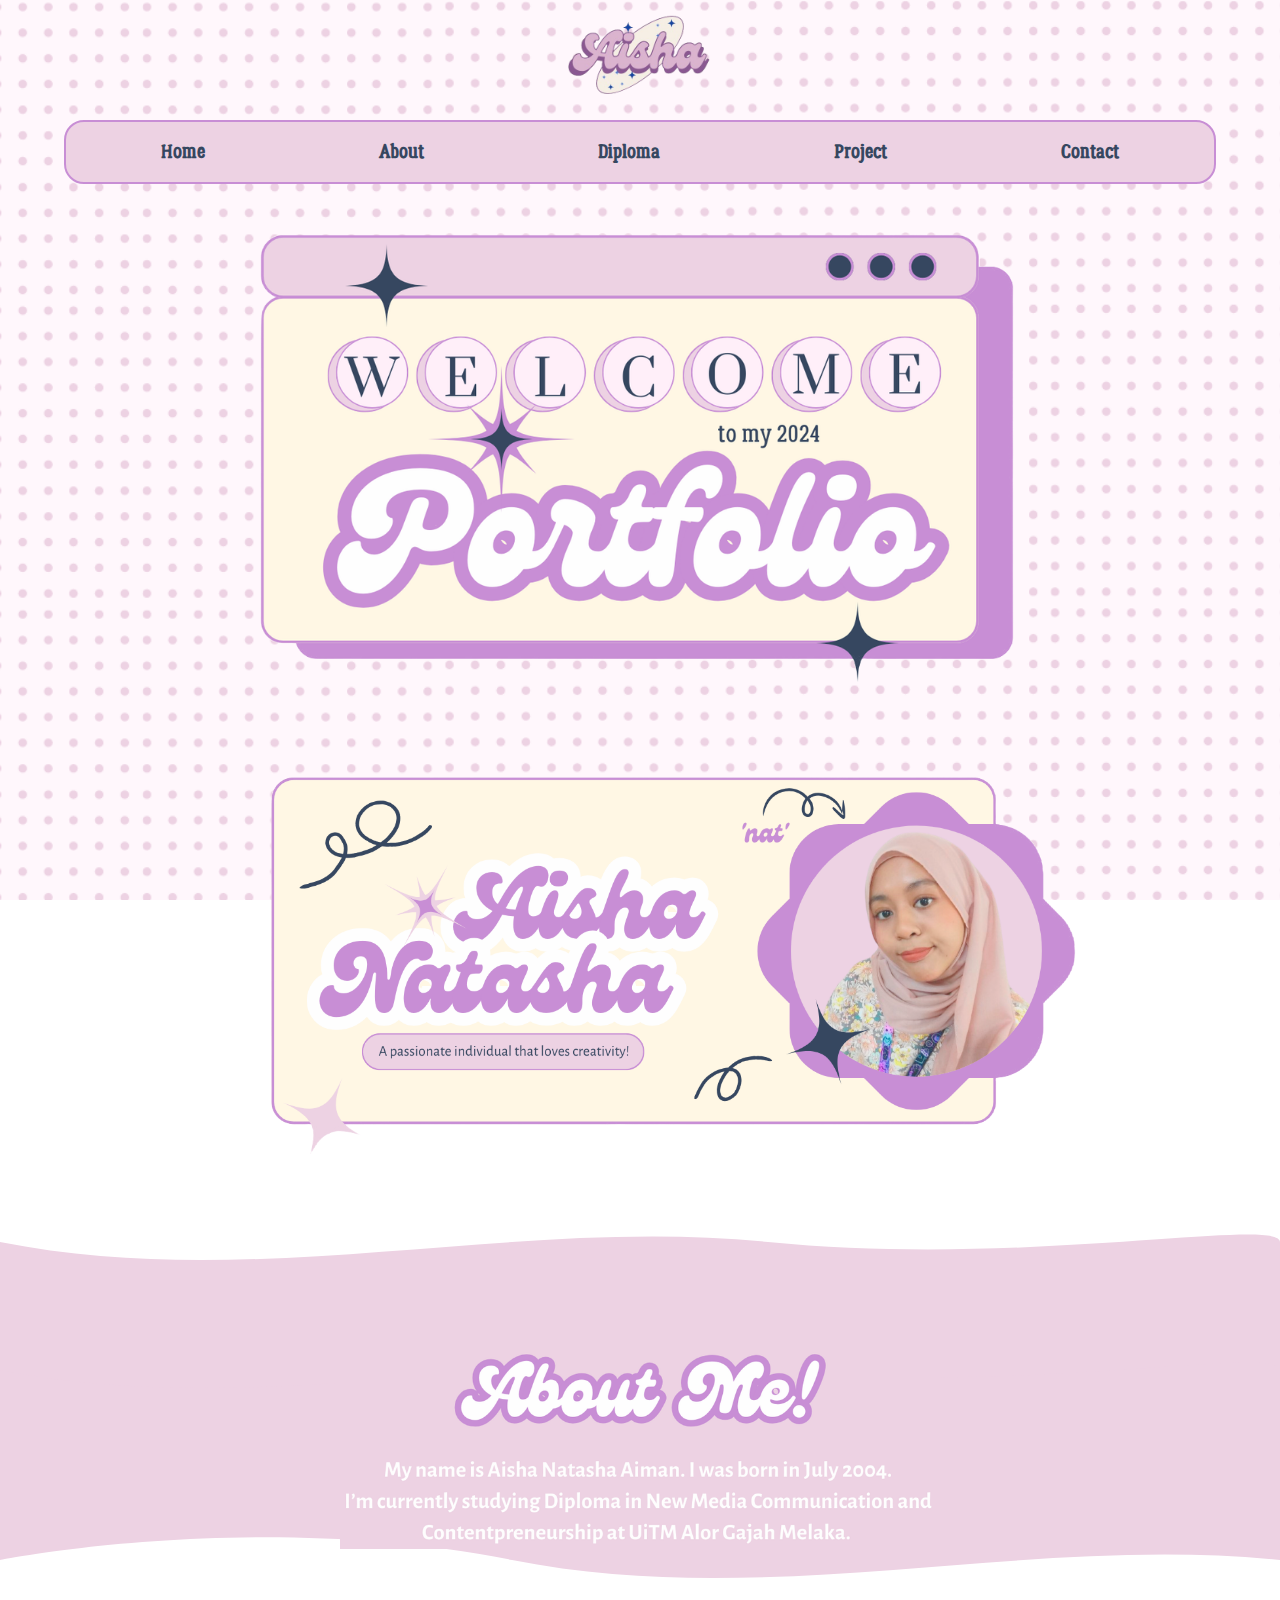
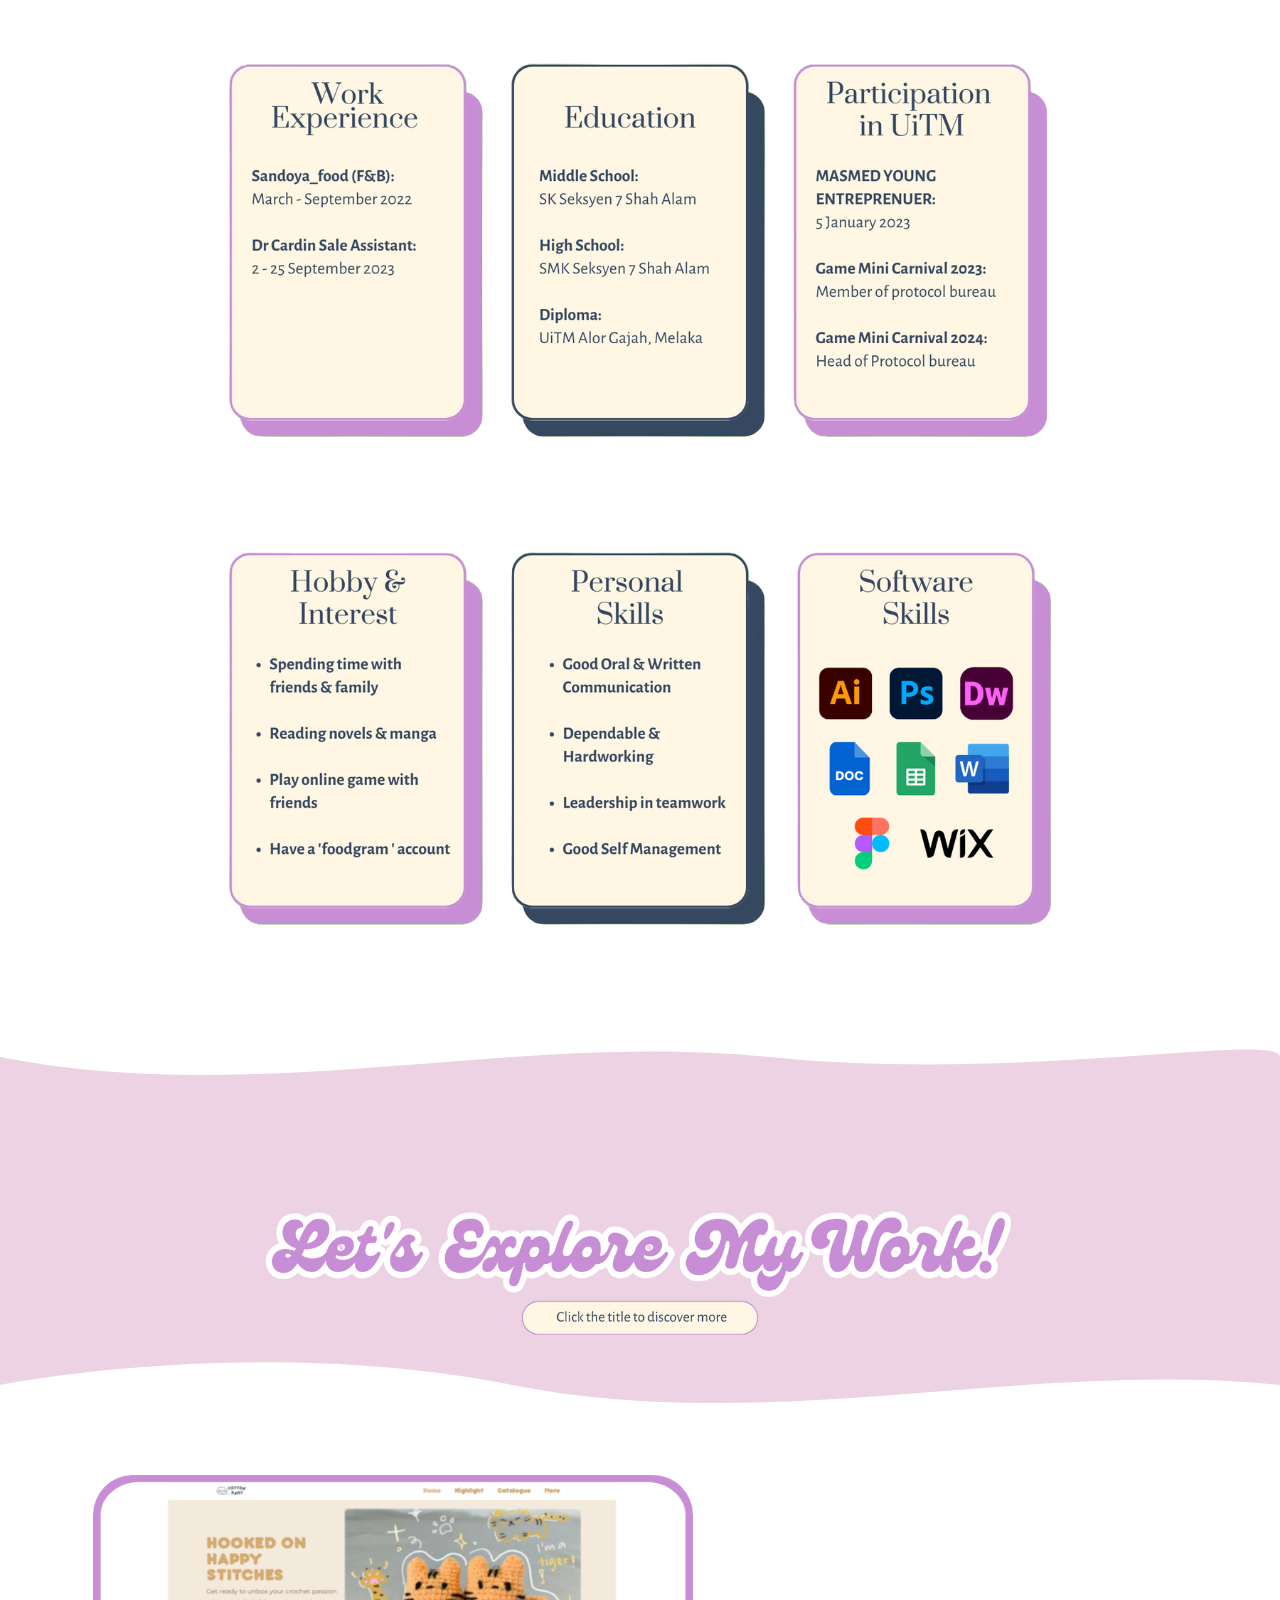
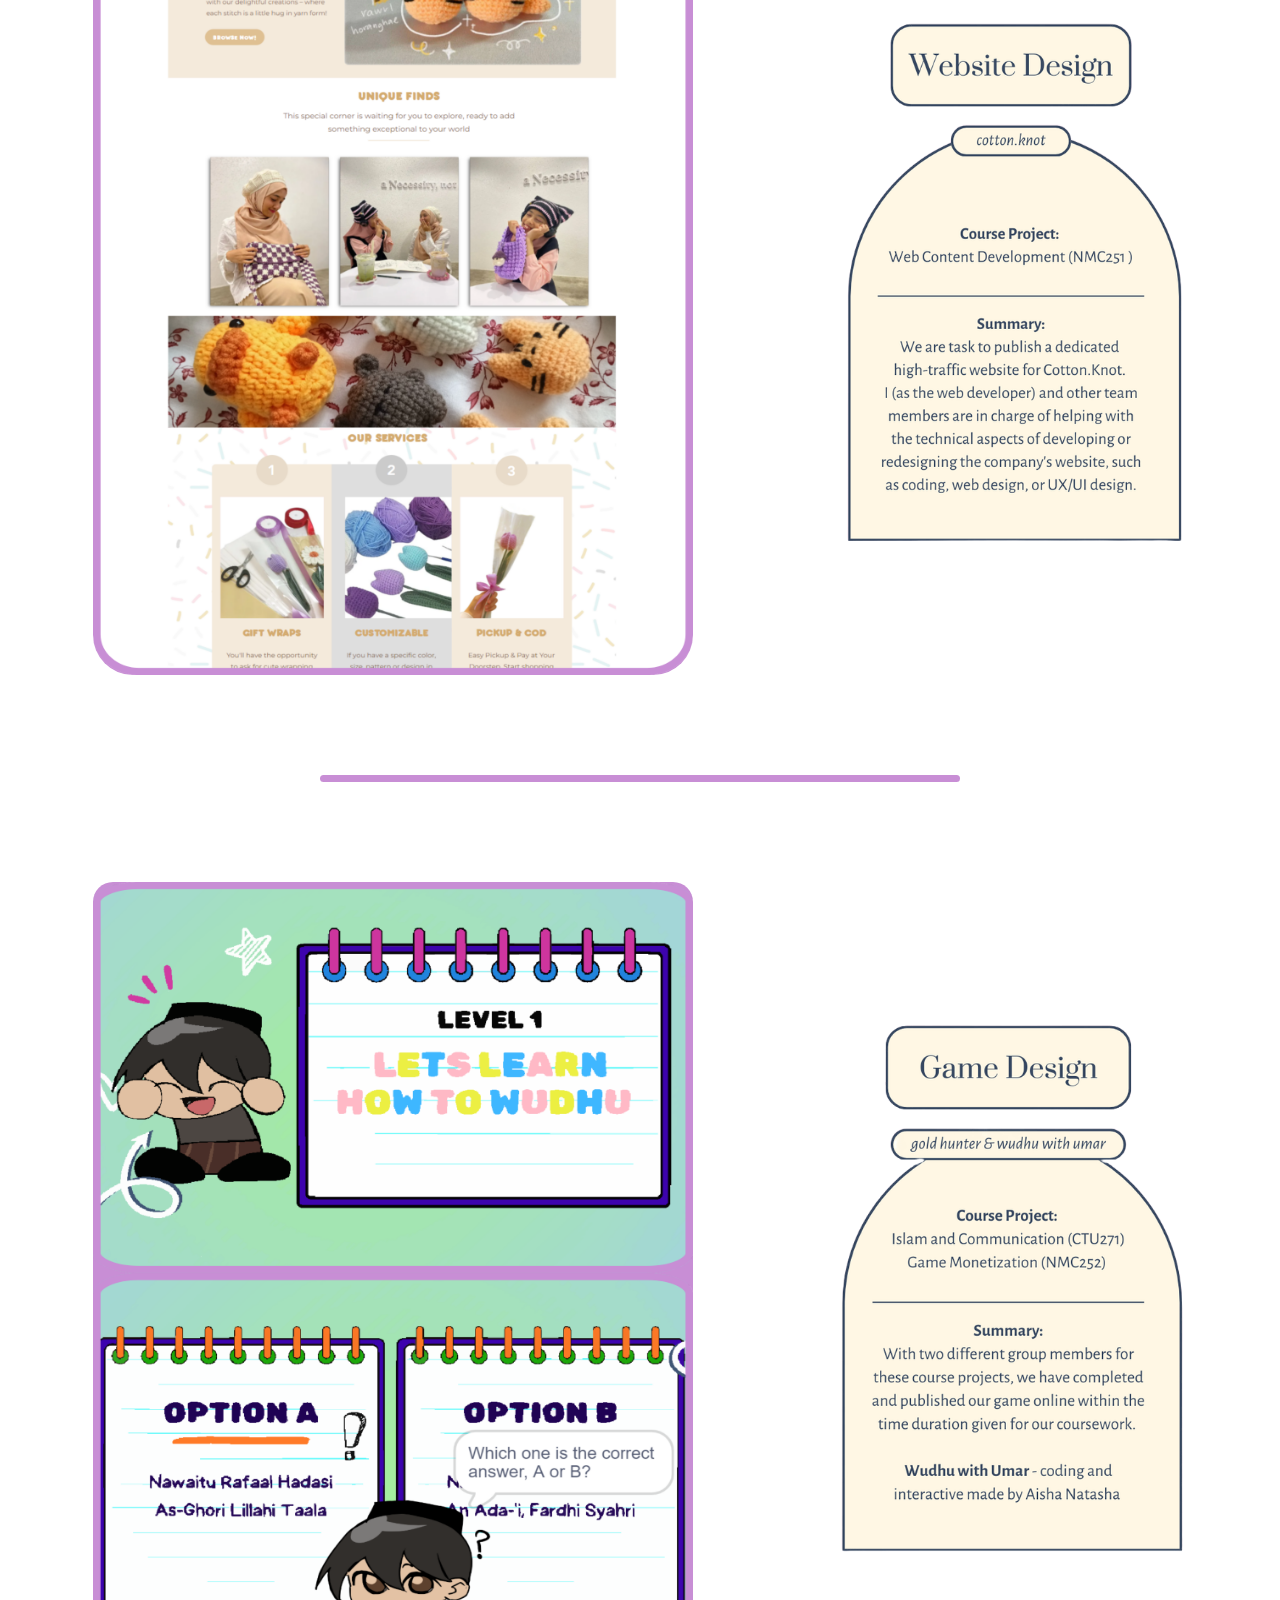
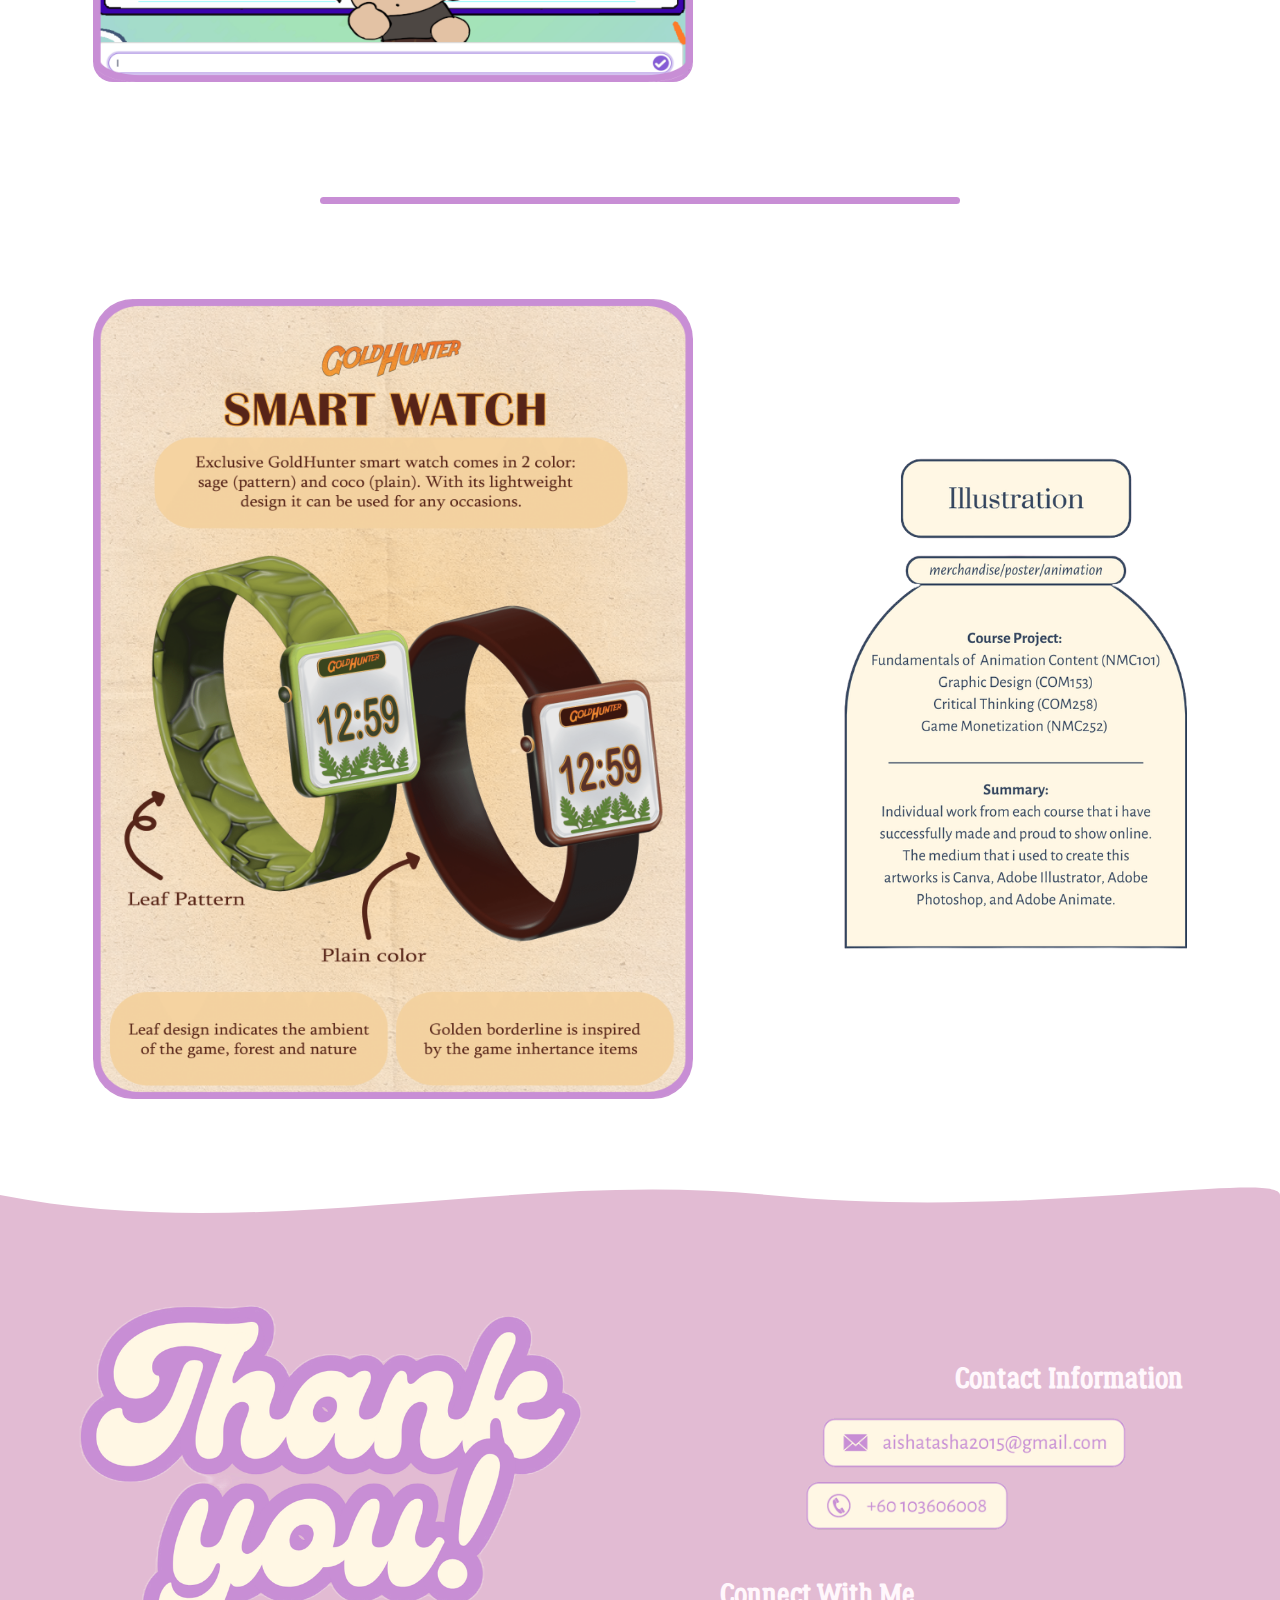
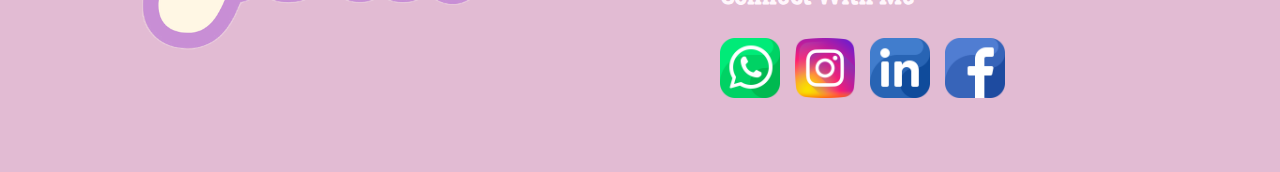
<file: index.html>
<!DOCTYPE html>
<html lang="en">
<head>
    <meta charset="UTF-8">
    <meta name="viewport" content="width=device-width, initial-scale=1.0">
    <title>Portfolio</title>
    <link rel="stylesheet" href="Style.css">
</head>
	
<body>
    <div class="logo">
        <img src="img/LogoUpdated.png" alt="Logo">
    </div>
    <nav id="navbar">
        <ul>
            <li><a href="index.html">Home</a></li>
            <li><a href="index.html#about">About</a></li>
            <li><a href="Diploma.html">Diploma</a></li> 
            <li><a href="index.html#project">Project</a></li>
            <li><a href="index.html#contact">Contact</a></li>
        </ul>
    </nav>
	
	<img src="img/updated homescreen.png" alt="Welcome_Page" class="centered-image">
	<!-- Add the second centered image below -->
    <img src="img/profilecutted.png" alt="Second_Image" class="centered-image below-centered-image">
	
	<div class="svg-container">
		<section id="about">
		<svg id="separator" viewBox="0 0 500 150" preserveAspectRatio="none">			<path d="M0,50 C100,70 200,40 300,50 C400,60 500,40 500,50 L500,150 L0,150 Z" fill="#EDD2E3" />
			<path d="M0,100 C100,120 200,90 300,100 C400,110 500,90 500,100 L500,150 L0,150 Z" fill="#EDD2E3" />
		</svg>
		
		<img src="img/About me.png" alt="Overlay_Image" class="overlay-image">
		</section>
	</div>
	
	<div class="svg-container">
		<svg id="separator-bottom" viewBox="0 0 500 150" preserveAspectRatio="none">
			<path d="M0,0 L500,0 L500,50 C400,40 300,70 200,50 C100,30 0,50 0,50 Z" fill="#EDD2E3" />
        </svg>
	</div>
	
	    <img src="img/file (6).png" alt="Below Separator Image" class="below-separator-image">
		<img src="img/skills.png" alt="Below Separator Image-2" class="below-separator-image-2">
	
	<div class="svg-container">
		<section id="project">
		<svg id="separator-2" viewBox="0 0 500 150" preserveAspectRatio="none">
			<path d="M0,50 C100,70 200,40 300,50 C400,60 500,40 500,50 L500,150 L0,150 Z" fill="#EDD2E3" />
        </svg>
		<a href="Project.html">
		<img src="img/projectupdated.png" alt="Overlay_Image-2" class="overlay-image-2">
		</a>
		</section>
	</div>
	
    <svg id="separator-bottom-2" viewBox="0 0 500 150" preserveAspectRatio="none">
        <path d="M0,0 L500,0 L500,50 C400,40 300,70 200,50 C100,30 0,50 0,50 Z" fill="#EDD2E3" />
    </svg>
	
	<div class="content">
	<div class="image-frame-container">
        <img src="img/homepage1.png" alt="Rounded Square Frame" class="image-frame">
        <img src="img/website.png" alt="Right Side Image" class="right-side-image">
    </div>
		
	<!-- Line separator below the images -->
	<div class="line-separator"></div>
		<!-- Your content goes here -->
	<div class="image-frame-container-2">
	    <img src="img/ctu.png" alt="Rounded Square Frame-2" class="image-frame-2">
        <img src="img/game design cutted.png" alt="Right Side Image-2" class="right-side-image-2">
	</div>
	<!-- Line separator below the images -->
	<div class="line-separator-2"></div>
		<!-- Your content goes here -->
	<div class="image-frame-container-3">
	    <img src="img/merchandise.png" alt="Rounded Square Frame-3" class="image-frame-3">
        <img src="img/illustration cutted.png" alt="Right Side Image-3" class="right-side-image-3">
	</div>
	
	<!-- Wave Separator -->
    <div class="svg-container">
    <div class="footer-separator">
		<svg id="footer-separator" viewBox="0 0 500 150" preserveAspectRatio="none">
			<path d="M0,100 C100,120 200,90 300,100 C400,110 500,90 500,100 L500,150 L0,150 Z" fill="#E2BBD3" />
		</svg>
	</div>
	</div>
		
	<div class="footer">
    <div class="footer-content">
		<img src="img/thankyou.png" alt="Thank You" class="footer-image thankyou-image">
		
        <div class="contact-section">
                    <h2 class="contact-title">Contact Information</h2>
			
			        <a href="mailto:aishatasha2015@gmail.com">
                    <img src="img/email.png" alt="Contact Information" class="contact-image">
			        </a>
        </div>
		<section id="contact">
        <div class="contact-section">
					<a href="tel:+60103606008">
                    <img src="img/no tel.png" alt="Contact Information 2" class="contact-image-2">
					</a>
					
                    <h2 class="connect-title">Connect With Me</h2>
			
                    <div class="social-icons">
						<a href="https://www.wasap.my/60103606008/Hello" target="_blank">
						<img src="img/whatsapp.png" alt="WhatsApp Icon" class="social-icon">
						</a>
						
						<a href="https://www.instagram.com/j3ont4ashaa?igsh=MTJ4cjBpdTZqbDRoMA==" target="_blank">
                        <img src="img/instagram (1).png" alt="Instagram Icon" class="social-icon">
						</a>
						
						<a href="https://www.linkedin.com/in/aisha-faradi-4a675a284?utm_source=share&utm_campaign=share_via&utm_content=profile&utm_medium=android_app" target="_blank">
                        <img src="img/linkedin.png" alt="LinkedIn Icon" class="social-icon">
						</a>
						
						<a href="https://www.facebook.com/profile.php?id=100012887503795&mibextid=ZbWKwL" target="_blank">
                        <img src="img/facebook.png" alt="Facebook Icon" class="social-icon">
						</a>
						
                    </div>
        </div>
		</section>
	</div>
	</div>
	</div>
	
    <script src="Script.js"></script>
</body>
</html>
</file>
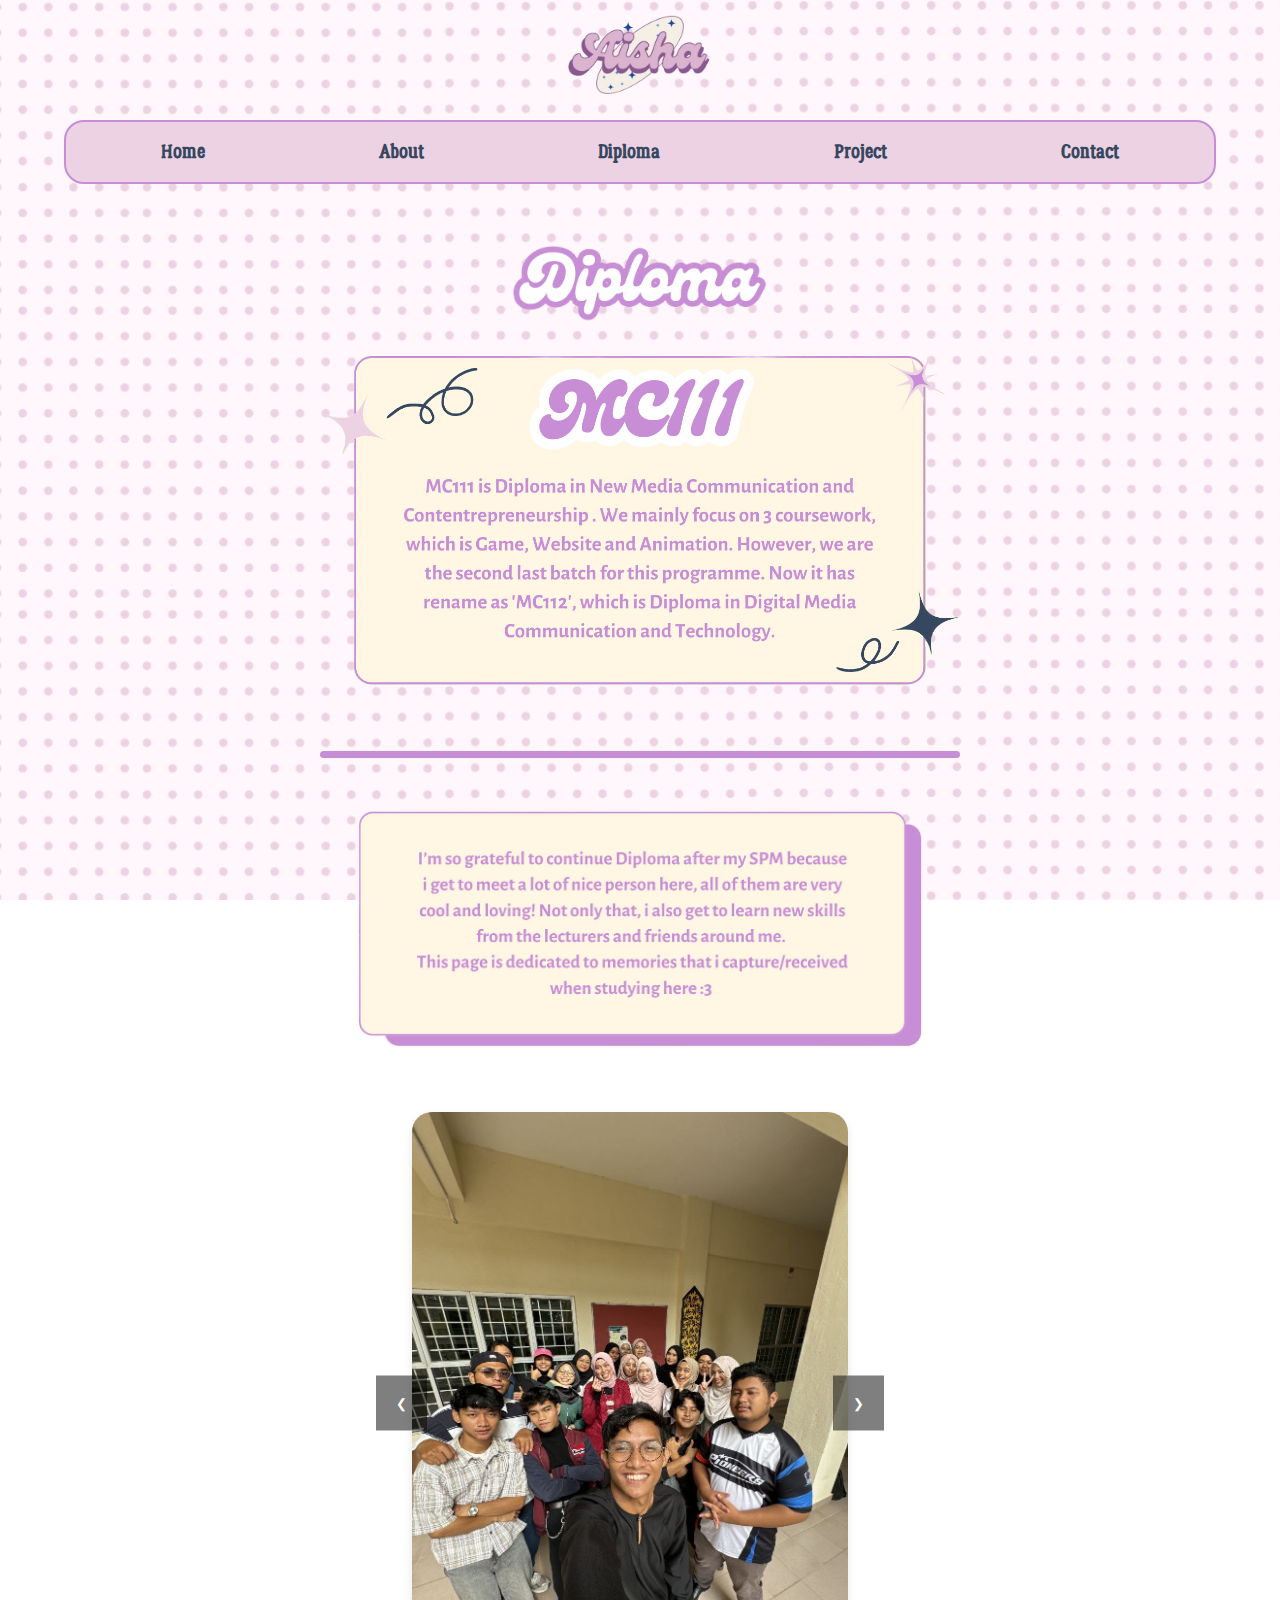
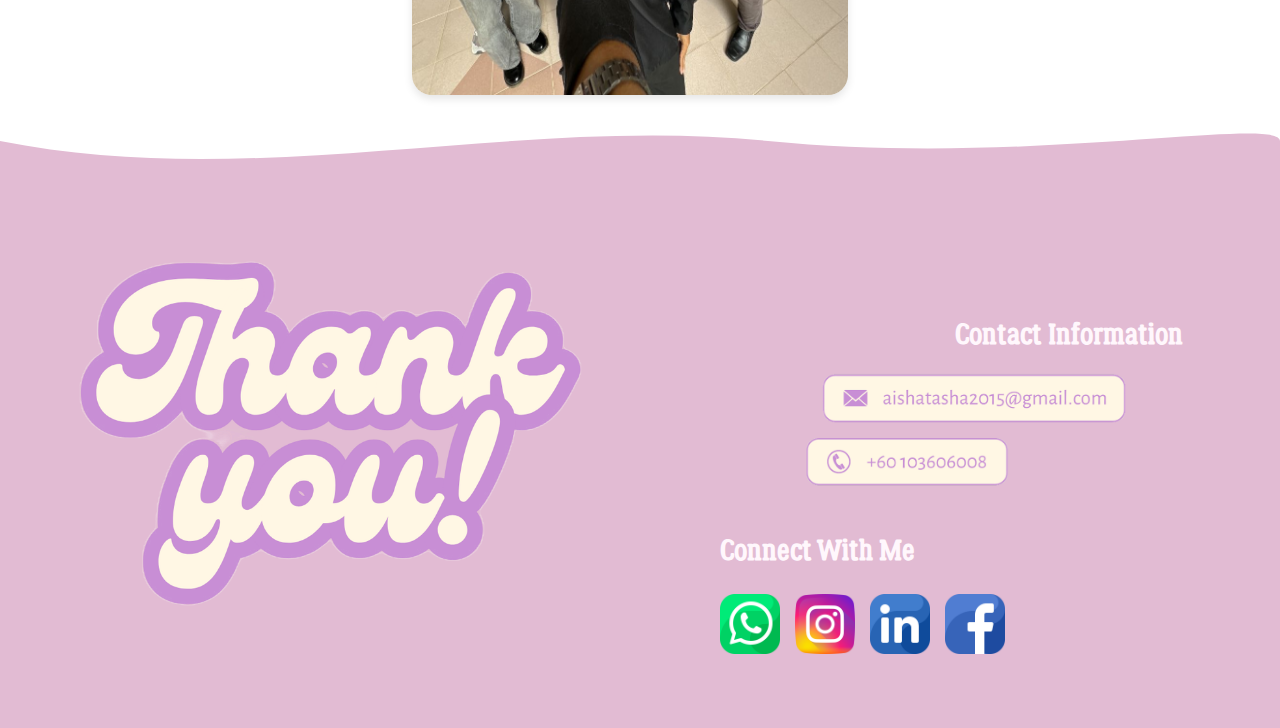
<file: Diploma.html>
<!DOCTYPE html>
<html lang="en">
<head>
    <meta charset="UTF-8">
    <meta name="viewport" content="width=device-width, initial-scale=1.0">
    <title>Portfolio</title>
    <link rel="stylesheet" href="diploma.style.css">
</head>
	
<body>
    <div class="logo">
        <img src="img/LogoUpdated.png" alt="Logo">
    </div>
    <nav id="navbar">
        <ul>
            <li><a href="index.html">Home</a></li>
            <li><a href="index.html#about">About</a></li>
            <li><a href="Diploma.html">Diploma</a></li> 
            <li><a href="index.html#project">Project</a></li>
            <li><a href="index.html#contact">Contact</a></li>
        </ul>
    </nav>
	
	
	<div class="content">
	<div class="diploma-title">
        <img src="img/DiplomaTitle.png" alt="Diploma Title">
    </div>
		
	<!-- Additional image under the diploma title -->
		
	<div class="additional-image-2">
      <img src="img/mc111updated.png" alt="Additional Image-2">
    </div>
		
	<div class="line-separator"></div>

    <div class="additional-image">
      <img src="img/desc.png" alt="Additional Image">
    </div>
		
	<div class="carousel-container">
    <div class="carousel">
        <div class="carousel-item"><img src="img/photo1.jpg" alt="Image 1"></div>
        <div class="carousel-item"><img src="img/photo2.jpg" alt="Image 2"></div>
        <div class="carousel-item"><img src="img/photo3.jpg" alt="Image 3"></div>
        <div class="carousel-item"><img src="img/photo4.jpg" alt="Image 4"></div>
        <div class="carousel-item"><img src="img/photo5.jpg" alt="Image 5"></div>
        <div class="carousel-item"><img src="img/photo6.jpg" alt="Image 6"></div>
        <div class="carousel-item"><img src="img/photo7.jpg" alt="Image 7"></div>
        <div class="carousel-item"><img src="img/photo8.jpg" alt="Image 8"></div>
        <div class="carousel-item"><img src="img/photo9.jpg" alt="Image 9"></div>
        <div class="carousel-item"><img src="img/photo10.jpg" alt="Image 10"></div>
        <div class="carousel-item"><img src="img/photo11.jpg" alt="Image 11"></div>
		<div class="carousel-item"><img src="img/photo12.jpg" alt="Image 12"></div>
</div>
    <button class="carousel-button prev">❮</button>
    <button class="carousel-button next">❯</button>
	</div>
	
		<!-- Example section with ID for About -->
		<section id="about">
			<!-- Content of the About section -->
		</section>
		
		<!-- Example section with ID for About -->
		<section id="project">
			<!-- Content of the About section -->
		</section>
		
		<!-- Wave Separator -->
    <div class="svg-container">
    <div class="footer-separator">
		<svg id="footer-separator" viewBox="0 0 500 150" preserveAspectRatio="none">
			<path d="M0,100 C100,120 200,90 300,100 C400,110 500,90 500,100 L500,150 L0,150 Z" fill="#E2BBD3" />
		</svg>
	</div>
	</div>
		
	<div class="footer">
    <div class="footer-content">
		<img src="img/thankyou.png" alt="Thank You" class="footer-image thankyou-image">
		
        <div class="contact-section">
                    <h2 class="contact-title">Contact Information</h2>
			
			        <a href="mailto:aishatasha2015@gmail.com">
                    <img src="img/email.png" alt="Contact Information" class="contact-image">
			        </a>
        </div>
		<section id="contact">
		<div class="contact-section">
					<a href="tel:+60103606008">
                    <img src="img/no tel.png" alt="Contact Information 2" class="contact-image-2">
					</a>
					
                    <h2 class="connect-title">Connect With Me</h2>
			
                    <div class="social-icons">
						<a href="https://www.wasap.my/60103606008/Hello" target="_blank">
						<img src="img/whatsapp.png" alt="WhatsApp Icon" class="social-icon">
						</a>
						
						<a href="https://www.instagram.com/j3ont4ashaa?igsh=MTJ4cjBpdTZqbDRoMA==" target="_blank">
                        <img src="img/instagram (1).png" alt="Instagram Icon" class="social-icon">
						</a>
						
						<a href="https://www.linkedin.com/in/aisha-faradi-4a675a284?utm_source=share&utm_campaign=share_via&utm_content=profile&utm_medium=android_app" target="_blank">
                        <img src="img/linkedin.png" alt="LinkedIn Icon" class="social-icon">
						</a>
						
						<a href="https://www.facebook.com/profile.php?id=100012887503795&mibextid=ZbWKwL" target="_blank">
                        <img src="img/facebook.png" alt="Facebook Icon" class="social-icon">
						</a>
						
                    </div>
        </div>
		</section>
		</div>
		</div>

	</div>
	
    <script src="Script.js"></script>
</body>
</html>
</file>
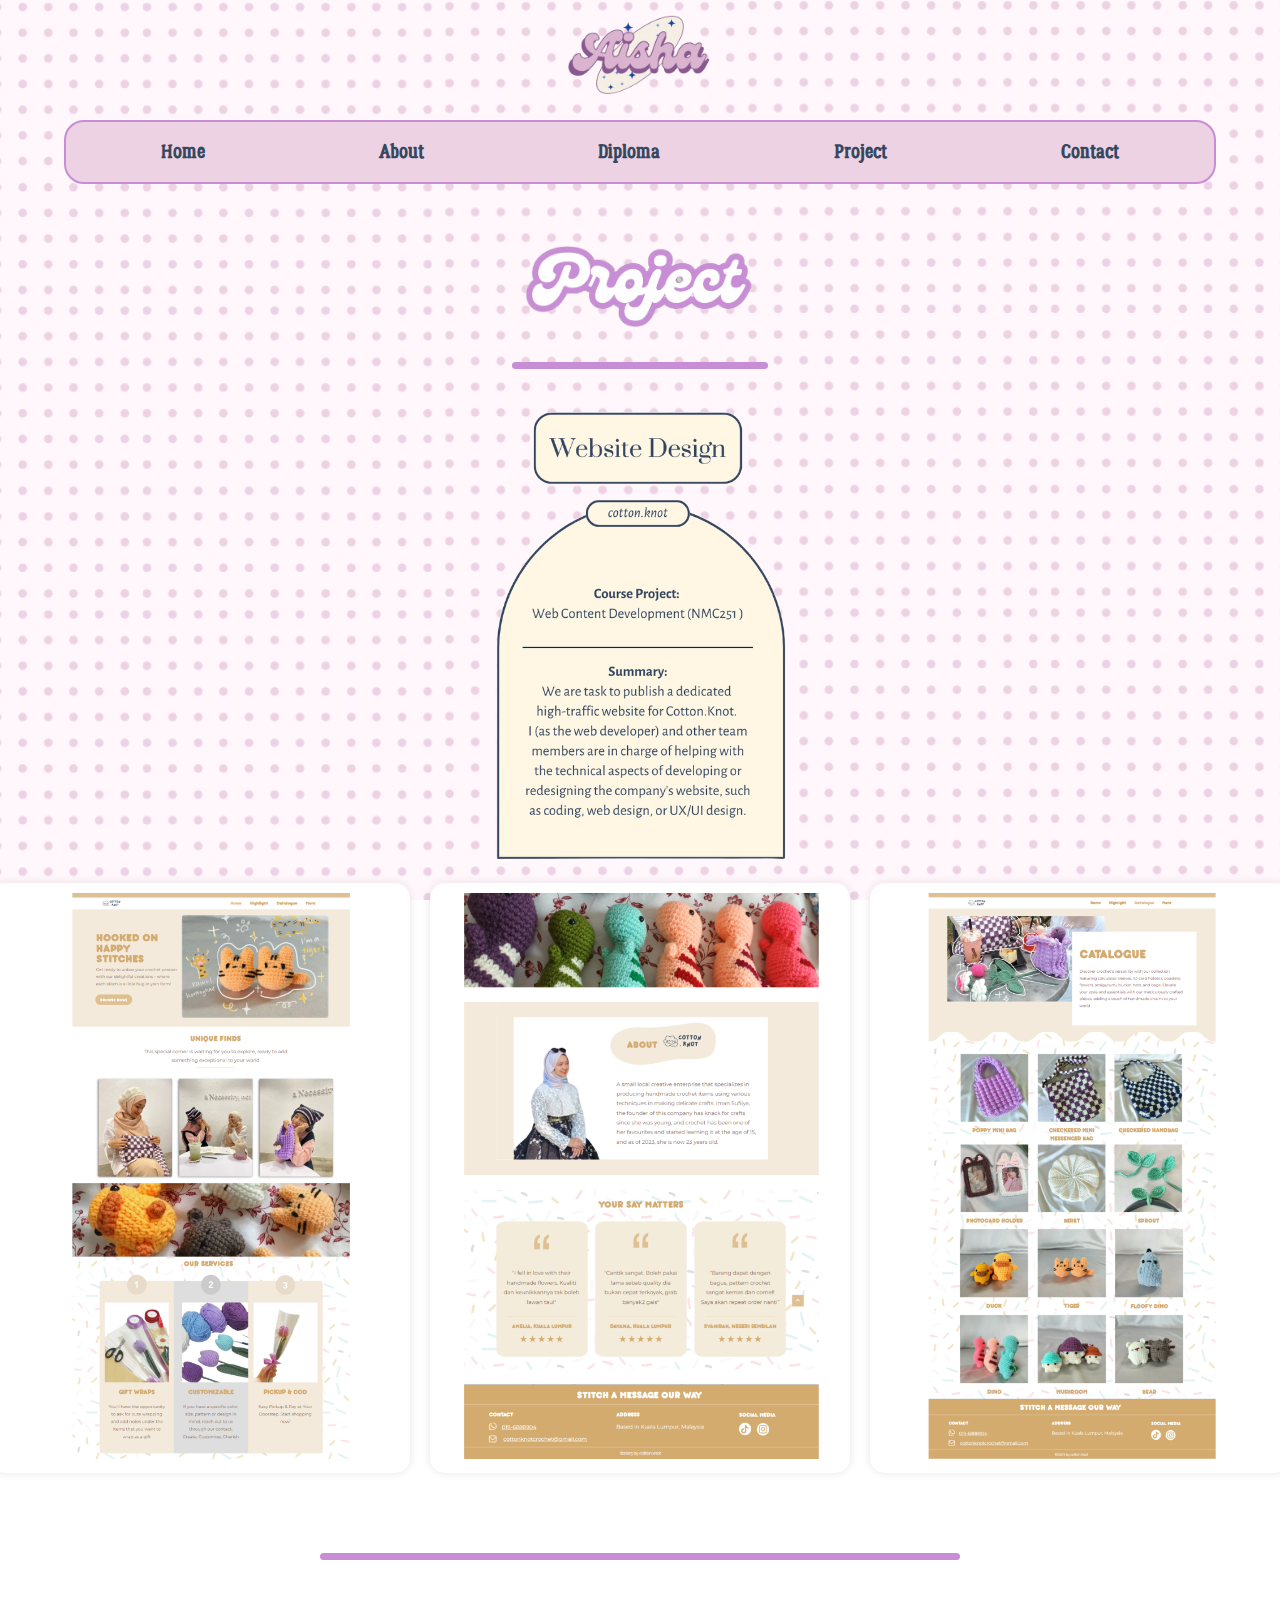
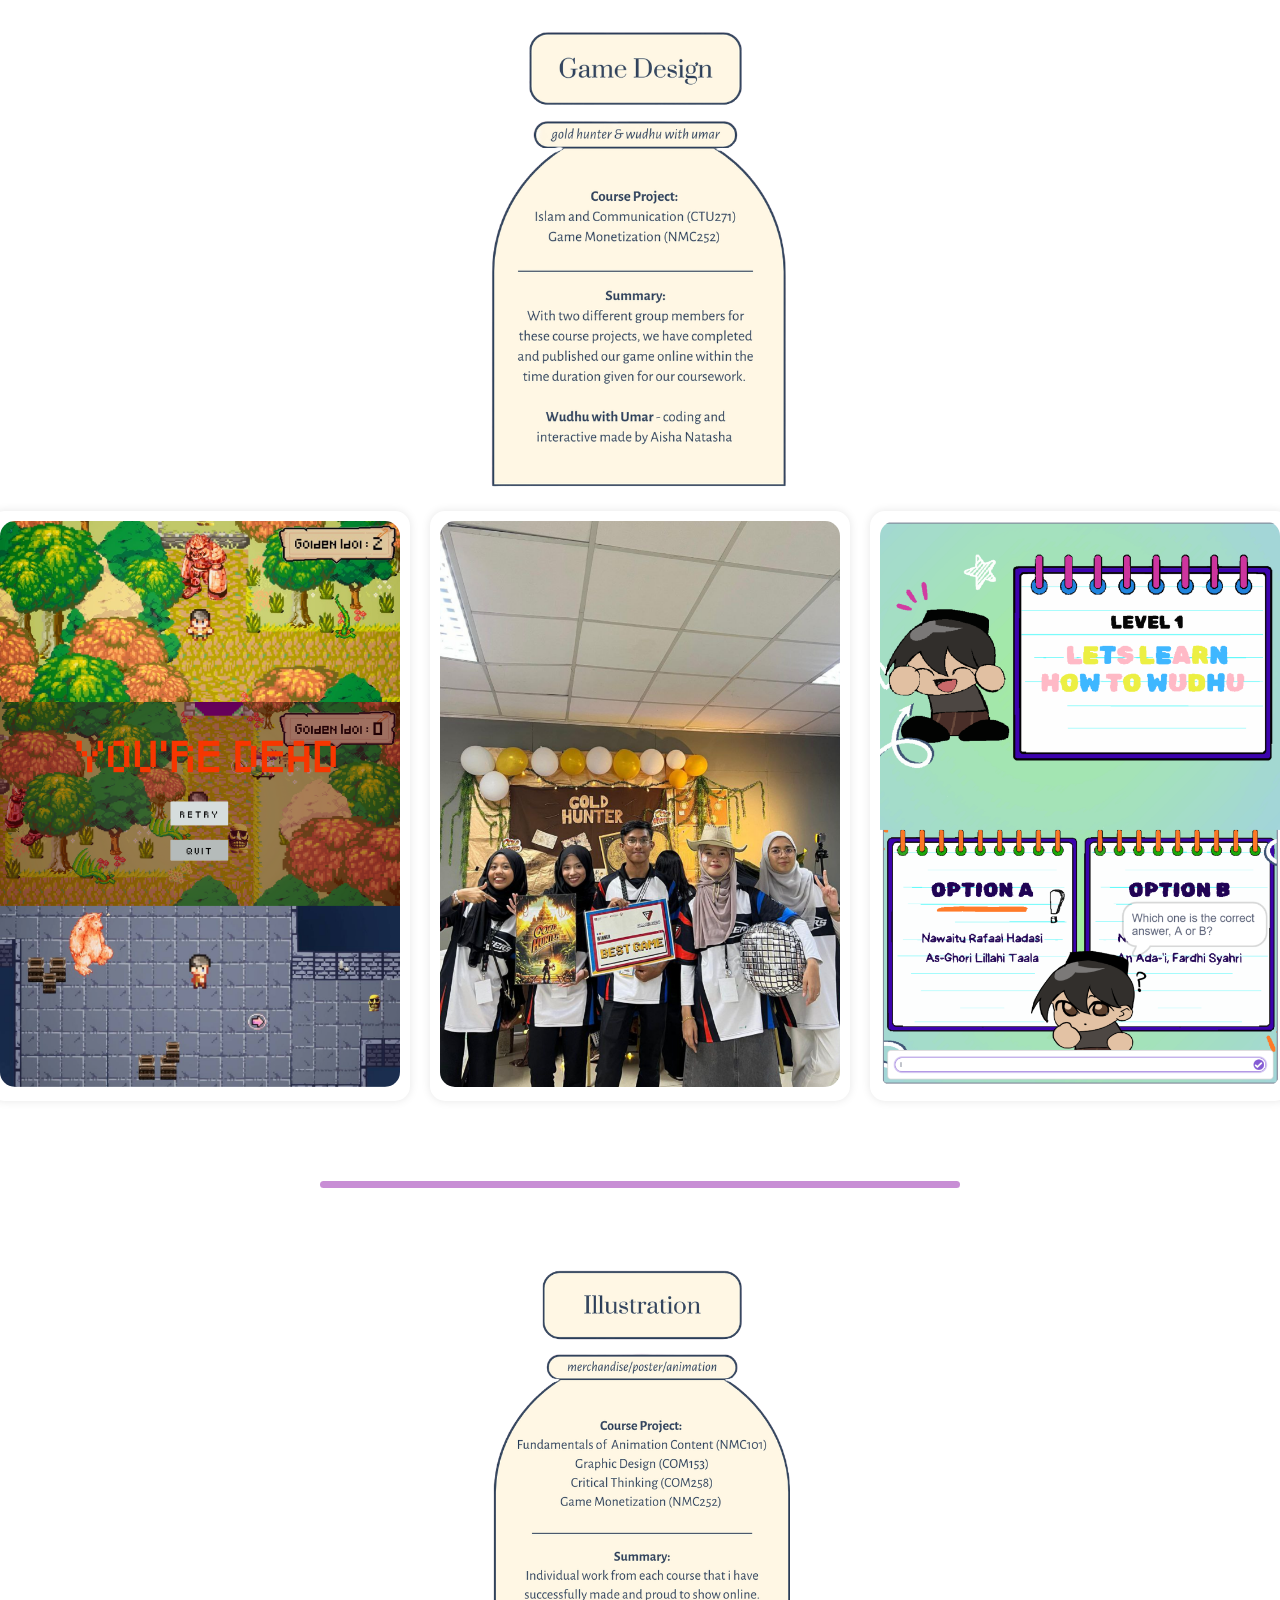
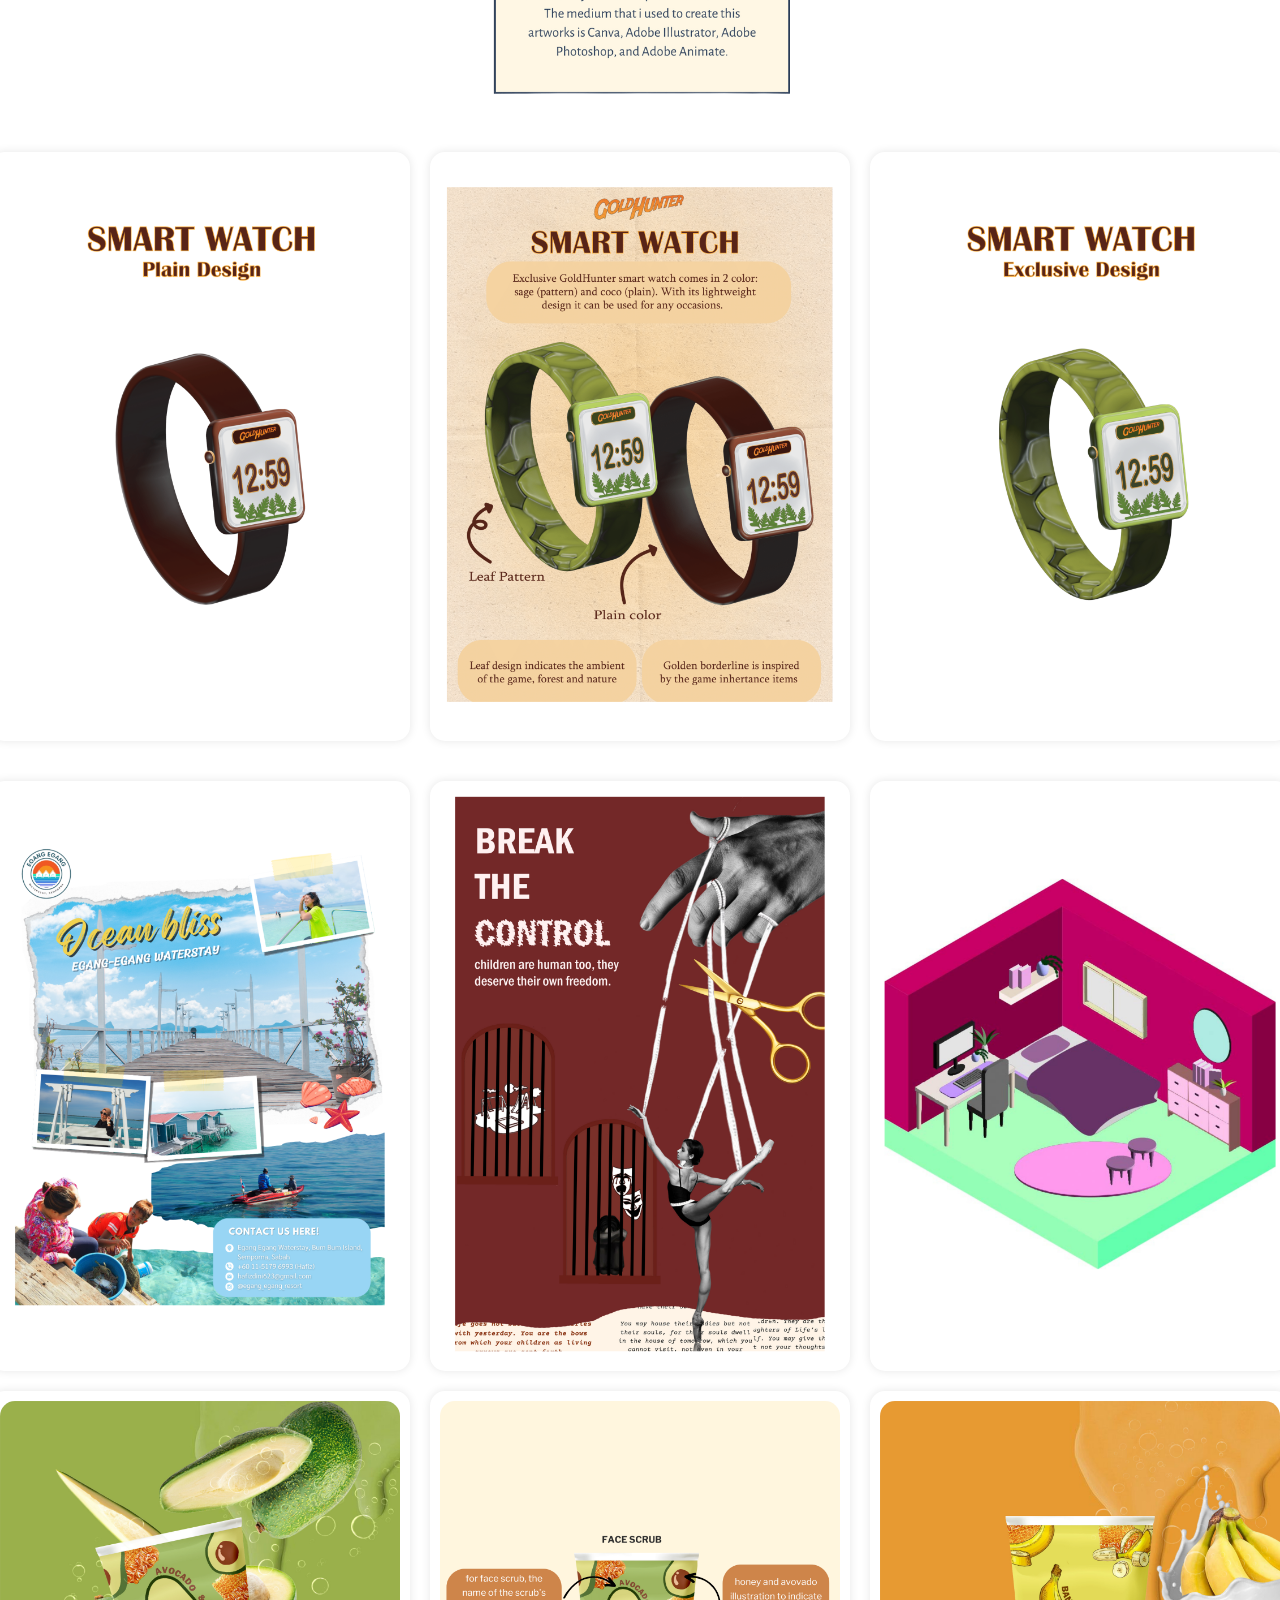
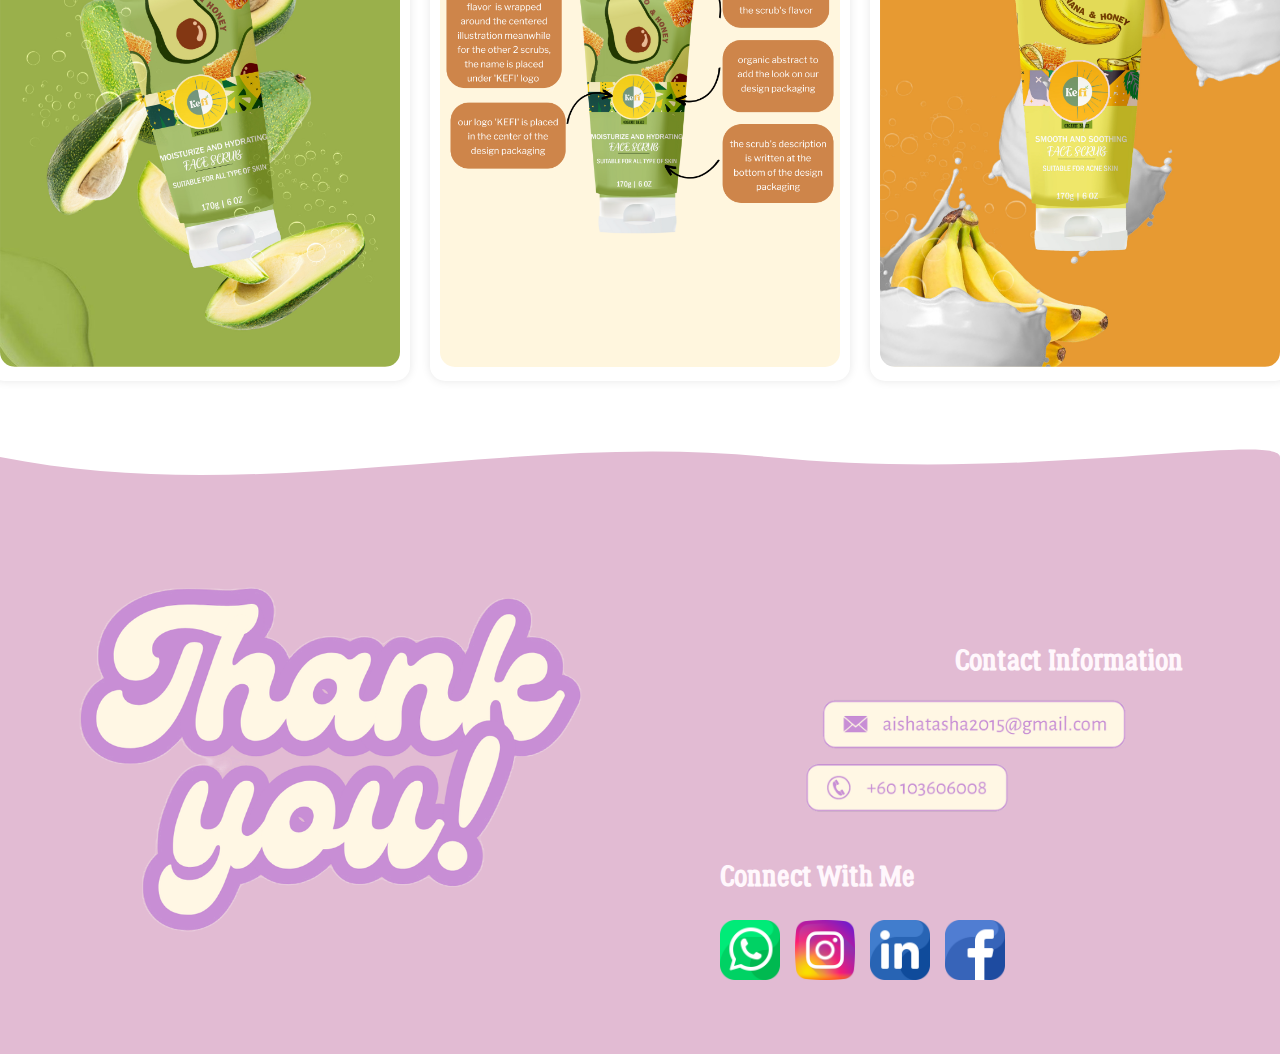
<file: Project.html>
<!DOCTYPE html>
<html lang="en">
<head>
    <meta charset="UTF-8">
    <meta name="viewport" content="width=device-width, initial-scale=1.0">
    <title>Portfolio</title>
    <link rel="stylesheet" href="project.style.css">
</head>
	
<body>
    <div class="logo">
        <img src="img/LogoUpdated.png" alt="Logo">
    </div>
    <nav id="navbar">
        <ul>
            <li><a href="index.html">Home</a></li>
            <li><a href="index.html#about">About</a></li>
            <li><a href="Diploma.html">Diploma</a></li> 
            <li><a href="index.html#project">Project</a></li>
            <li><a href="index.html#contact">Contact</a></li>
        </ul>
    </nav>
	
	
	<div class="content">
	<div class="project-title">
        <img src="img/ProjectTitle.png" alt="Project Title">
    </div>
	
	<div class="line-separator"></div>
		
	<!-- New Section with Picture Frames -->
        <div class="picture-frame-container">
            <div class="left-pictures">
                <div class="picture-frame-web">
					<a href="https://crochetcottonknot.com/" target="_blank">
                    <img src="img/web1.png" alt="Image 1">
					</a>
                </div>
                <div class="picture-frame-web">
					<a href="https://crochetcottonknot.com/" target="_blank">
                    <img src="img/web 2.png" alt="Image 2">
					</a>
                </div>
                <div class="picture-frame-web">
					<a href="https://crochetcottonknot.com/" target="_blank">
                    <img src="img/web3.png" alt="Image 3">
					</a>
                </div>
            </div>
            <div class="right-picture">
                    <img src="img/website.png" alt="Image 4">
            </div>
		</div>
		
		<div class="line-separator-2"></div>
		
	<!-- New Section with Picture Frames -->
        <div class="picture-frame-container-2">
            <div class="left-pictures-2">
                <div class="picture-frame-game">
					<a href="https://gameinc24.itch.io/gold-hunter" target="_blank">
                    <img src="img/game6.png" alt="Image 1">
					</a>
                </div>
                <div class="picture-frame-game">
                    <img src="img/resize.png" alt="Image 2">
                </div>
                <div class="picture-frame-game">
					<a href="https://scratch.mit.edu/projects/953160626/" target="_blank">
                    <img src="img/game7.png" alt="Image 3">
					</a>
                </div>
            </div>
            <div class="right-picture-2">
                    <img src="img/game design cutted.png" alt="Image 4">
            </div>
		</div>
		
		<div class="line-separator-3"></div>
		
	<!-- New Section with Picture Frames -->
        <div class="picture-frame-container-3">
            <div class="left-pictures-3">
                <div class="picture-frame-design">
                    <img src="img/Kefi.png" alt="Image 1">
                </div>
                <div class="picture-frame-design">
                    <img src="img/KefiDesc.png" alt="Image 2">
                </div>
                <div class="picture-frame-design">
                    <img src="img/Kefi2.png" alt="Image 3">
                </div>
            </div>
			
			<div class="picture-frame-container-4">
            <div class="left-pictures-4">
                <div class="picture-frame-design">
                    <img src="img/poster1.png" alt="Image 1">
                </div>
                <div class="picture-frame-design">
                    <img src="img/poster2.png" alt="Image 2">
                </div>
                <div class="picture-frame-design">
                    <img src="img/isometric.png" alt="Image 3">
                </div>
            </div>
			</div>
			
			<div class="picture-frame-container-5">
            <div class="left-pictures-5">
                <div class="picture-frame-design">
                    <img src="img/poster3.1.png" alt="Image 1">
                </div>
                <div class="picture-frame-design">
                    <img src="img/poster3.png" alt="Image 2">
                </div>
                <div class="picture-frame-design">
                    <img src="img/poster3.2.png" alt="Image 3">
                </div>
            </div>
			</div>
			
            <div class="right-picture-3">
                    <img src="img/illustration cutted.png" alt="Image 4">
            </div>
		</div>
	<!-- Additional image under the diploma title -->
	
		<!-- Example section with ID for About -->
		<section id="about">
			<!-- Content of the About section -->
		</section>
		
		<!-- Example section with ID for About -->
		<section id="project">
			<!-- Content of the About section -->
		</section>
		
		<!-- Wave Separator -->
    <div class="svg-container">
    <div class="footer-separator">
		<svg id="footer-separator" viewBox="0 0 500 150" preserveAspectRatio="none">
			<path d="M0,100 C100,120 200,90 300,100 C400,110 500,90 500,100 L500,150 L0,150 Z" fill="#E2BBD3" />
		</svg>
	</div>
	</div>
		
	<div class="footer">
    <div class="footer-content">
		<img src="img/thankyou.png" alt="Thank You" class="footer-image thankyou-image">
		
        <div class="contact-section">
                    <h2 class="contact-title">Contact Information</h2>
			
			        <a href="mailto:aishatasha2015@gmail.com">
                    <img src="img/email.png" alt="Contact Information" class="contact-image">
			        </a>
        </div>
		<section id="contact">
		<div class="contact-section">
					<a href="tel:+60103606008">
                    <img src="img/no tel.png" alt="Contact Information 2" class="contact-image-2">
					</a>
					
                    <h2 class="connect-title">Connect With Me</h2>
			
                    <div class="social-icons">
						<a href="https://www.wasap.my/60103606008/Hello" target="_blank">
						<img src="img/whatsapp.png" alt="WhatsApp Icon" class="social-icon">
						</a>
						
						<a href="https://www.instagram.com/j3ont4ashaa?igsh=MTJ4cjBpdTZqbDRoMA==" target="_blank">
                        <img src="img/instagram (1).png" alt="Instagram Icon" class="social-icon">
						</a>
						
						<a href="https://www.linkedin.com/in/aisha-faradi-4a675a284?utm_source=share&utm_campaign=share_via&utm_content=profile&utm_medium=android_app" target="_blank">
                        <img src="img/linkedin.png" alt="LinkedIn Icon" class="social-icon">
						</a>
						
						<a href="https://www.facebook.com/profile.php?id=100012887503795&mibextid=ZbWKwL" target="_blank">
                        <img src="img/facebook.png" alt="Facebook Icon" class="social-icon">
						</a>
						
                    </div>
        </div>
		</section>
		</div>
		</div>

	</div>
	
    <script src="Script.js"></script>
</body>
</html>
</file>
<file: Style.css>
@charset "utf-8";
/* CSS Document */
/* Importing the Lumberjack font */
@font-face {
    font-family: 'Lumberjack';
    src: url("lumberjack.regular.otf") format('woff');
    font-weight: normal;
    font-style: normal;
}

body {
    font-family: Arial, sans-serif;
    margin: 0;
    padding: 0;
    background: url("img/Background.png") no-repeat center center fixed;
    background-size: cover;
}

.logo {
    position: absolute; /* Use absolute positioning */
    top: 15px; /* Adjust position as needed */
    left: 50%;
    transform: translateX(-50%);
    z-index: 1002; /* Ensure logo is above nav */
    opacity: 1; /* Initially visible */
    transition: opacity 0.3s ease-in-out; /* Smooth opacity transition */
}

.logo img {
    max-width: 200px; /* Adjusted size for medium logo */
}

/* Additional CSS for the centered image */
.centered-image {
    display: block;
    margin: 0 auto;
    width: 60%; /* Adjust width as needed */
    max-width: 100%;
    padding-top: 30px; /* Adjust as needed for spacing */
    position: relative; /* Ensure it follows the flow of the document */
    top: 200px; /* Adjust the top position to place it below the nav */
}

/* Additional CSS for the second centered image */
.below-centered-image {
    display: block;
    margin: 0px auto 0; /* Adjust margin to ensure spacing between the images */
    width: 70%; /* Adjust width as needed */
    max-width: 1200px; /* Maximum width for larger screens */
    height: auto; /* Maintain aspect ratio */
}

nav {
    position: absolute; /* Use absolute positioning */
    width: 90%; /* Reduced width to leave space on the sides */
    background: #EDD2E3;
    border: 2px solid #C88ED5;
    border-radius: 20px;
    top: 120px; /* Increased value to add space above the nav */
    left: 50%;
    transform: translateX(-50%);
    z-index: 1000;
    transition: top 0.3s, opacity 0.3s;
    padding: 8px; /* Added padding for better appearance */
    box-sizing: border-box; /* Ensure padding does not increase total width */
}

nav ul {
    list-style: none;
    margin: 0;
    padding: 0;
    display: flex;
    justify-content: space-around;
}

nav ul li {
    padding: 10px 0;
}

nav ul li a {
    font-family: 'Lumberjack', Arial, sans-serif;
    color: #364760; /* Text color */
    text-decoration: none;
    font-weight: bold;
    font-size: 1.2em; /* Adjusted font size */
    padding: 10px 15px;
    border-radius: 10px; /* Rounded corners for each link */
    transition: background-color 0.3s; /* Smooth background color change */
}

nav ul li a:hover {
    background-color: #C88ED5; /* Hover background color */
    color: white; /* Hover text color */
}

.content {
    padding-top: 200px; /* Adjust according to nav height and header height */
    height: 2000px; /* Example content height */
}

/* SVG Separator */
#separator {
    width: 100%; /* Adjust width of the SVG */
    height: auto; /* Allow SVG to scale with its width */
    position: relative; /* Ensure it follows the flow of the document */
    top: 160px; /* Adjust the top position to create space between images */
}

#separator-bottom {
    width: 100%; /* Adjust width of the SVG */
    height: auto; /* Allow SVG to scale with its width */
    position: relative; /* Ensure it follows the flow of the document */
    top: 90px; /* Adjust the top position to create space between separators */
}

#separator-2 {
    width: 100%; /* Adjust width of the SVG */
    height: auto; /* Allow SVG to scale with its width */
    position: relative; /* Ensure it follows the flow of the document */
    top: -20px; /* Adjust the top position to create space between images */
}

#separator-bottom-2 {
    width: 100%; /* Adjust width of the SVG */
    height: auto; /* Allow SVG to scale with its width */
    position: relative; /* Ensure it follows the flow of the document */
    top: -80px; /* Adjust the top position to create space between the image and the separator */
}

.svg-container {
    position: relative; /* Needed to position the overlay image */
    width: 100%; /* Full width */
    height: auto; /* Allow height to adjust automatically */
}

/* Overlay Image */
.overlay-image {
    position: absolute; /* Position the overlay image absolutely */
    top: 390px; /* Align with the top of the SVG, adjust as needed */
    left: 50%; /* Center the image horizontally */
    transform: translateX(-50%); /* Adjust horizontal centering */
    width: 600px; /* Default width, can be adjusted */
    height: auto; /* Maintain aspect ratio */
	z-index: 1001; /* Ensure it is in front of the separators */
}

.overlay-image-2 {
    position: absolute; /* Position the overlay image absolutely */
    top: 250px; /* Align with the top of the SVG, adjust as needed */
    left: 50%; /* Center the image horizontally */
    transform: translateX(-50%); /* Adjust horizontal centering */
    width: 750px; /* Default width, can be adjusted */
    height: auto; /* Maintain aspect ratio */
	z-index: 1001; /* Ensure it is in front of the separators */
}

/* CSS for the image below the separator */
.below-separator-image {
    display: block;
    margin: 20px auto; /* Center the image and add top margin */
    width: 65%; /* Adjust width as needed */
    max-width: 100%; /* Ensure the image is responsive */
    height: auto; /* Maintain aspect ratio */
	position: relative; /* Ensure it follows the flow of the document */
    top: -90px; /* Adjust the top position to place it below the separator */
}

.below-separator-image-2 {
    display: block;
    margin: 20px auto; /* Center the image and add top margin */
    width: 65%; /* Adjust width as needed */
    max-width: 100%; /* Ensure the image is responsive */
    height: auto; /* Maintain aspect ratio */
	position: relative; /* Ensure it follows the flow of the document */
    top: -0px; /* Adjust the top position to place it below the separator */
}

.image-frame-container {
    display: flex;
    align-items: center;
    justify-content: space-between;
    padding: 20px;
}

.image-frame {
    width: 600px; /* Set initial width of the frame */
    height: 800px; /* Set initial height of the frame */
    overflow: hidden; /* Hide overflowing content */
    border-radius: 40px; /* Rounded corners for the frame */
    position: relative; /* Ensure relative positioning */
    margin-left: auto; /* Move frame to the right */
    margin-right: auto; /* Move frame to the left */
    top: -470px; /* Move the frame upwards */
}

.image-frame img {
    display: block;
    width: 100%;
    height: 100%;
    object-fit: cover; /* Maintain aspect ratio and cover the frame */
}

.right-side-image {
    width: 28%; /* Adjust the maximum width as needed */
    height: auto; /* Maintain aspect ratio */
    margin-left: auto; /* Move image to the right */
    margin-right: auto; /* Move image to the left */
    padding-top: 10px; /* Adjust top padding */
    position: relative; /* Ensure relative positioning */
    top: -470px; /* Move the image upwards */
}

/* Line separator below the images */
.line-separator {
    width: 50%; /* Adjust width as needed */
    height: 7px; /* Adjust height for the thickness of the line */
    background-color: #C88ED5; /* Line color */
    margin: 20px auto; /* Center the line and add top/bottom margin */
    position: relative; /* Ensure relative positioning */
	border-radius: 80px; /* Rounded corners for the frame */
    top: -410px; /* Adjust top position to fine-tune placement */
}

.image-frame-container-2 {
    display: flex;
    align-items: center;
    justify-content: space-between;
    padding: 20px;
}

.image-frame-2 {
    width: 600px; /* Set initial width of the frame */
    height: 800px; /* Set initial height of the frame */
    overflow: hidden; /* Hide overflowing content */
    border-radius: 20px; /* Rounded corners for the frame */
    position: relative; /* Ensure relative positioning */
    margin-left: auto; /* Move frame to the right */
    margin-right: auto; /* Move frame to the left */
    top: -350px; /* Move the frame upwards */
}

.image-frame-2 img {
    display: block;
    width: 100%;
    height: 100%;
    object-fit: cover; /* Maintain aspect ratio and cover the frame */
}

.right-side-image-2 {
    width: 28%; /* Adjust the maximum width as needed */
    height: auto; /* Maintain aspect ratio */
    margin-left: auto; /* Move image to the right */
    margin-right: auto; /* Move image to the left */
    padding-top: 10px; /* Adjust top padding */
    position: relative; /* Ensure relative positioning */
    top: -350px; /* Move the image upwards */
}

/* Line separator below the images */
.line-separator-2 {
    width: 50%; /* Adjust width as needed */
    height: 7px; /* Adjust height for the thickness of the line */
    background-color: #C88ED5; /* Line color */
    margin: 20px auto; /* Center the line and add top/bottom margin */
    position: relative; /* Ensure relative positioning */
	border-radius: 80px; /* Rounded corners for the frame */
    top: -275px; /* Adjust top position to fine-tune placement */
}

.image-frame-container-3 {
    display: flex;
    align-items: center;
    justify-content: space-between;
    padding: 20px;
}

.image-frame-3 {
    width: 600px; /* Set initial width of the frame */
    height: 800px; /* Set initial height of the frame */
    overflow: hidden; /* Hide overflowing content */
    border-radius: 40px; /* Rounded corners for the frame */
    position: relative; /* Ensure relative positioning */
    margin-left: auto; /* Move frame to the right */
    margin-right: auto; /* Move frame to the left */
    top: -220px; /* Move the frame upwards */
}

.image-frame-3 img {
    display: block;
    width: 100%;
    height: 100%;
    object-fit: cover; /* Maintain aspect ratio and cover the frame */
}

.right-side-image-3 {
    width: 28%; /* Adjust the maximum width as needed */
    height: auto; /* Maintain aspect ratio */
    margin-left: auto; /* Move image to the right */
    margin-right: auto; /* Move image to the left */
    padding-top: 10px; /* Adjust top padding */
    position: relative; /* Ensure relative positioning */
    top: -220px; /* Move the image upwards */
}

/* SVG wave separator */
#footer-separator {
    position: relative;
    top: -400px; /* Adjust the position upwards */
    left: 0;
    width: 100%;
    height: auto; /* Adjust height as needed */
}

/* Footer styles */
.footer {
    background-color: #E2BBD3; /* Footer background color */
    padding: 200px 0; /* Padding for top and bottom */
    text-align: center; /* Center the text */
    position: relative;
    top: -500px; /* Adjust to position the footer correctly */
	z-index: 1; /* Ensure the footer is above the wave */
}

.footer-content {
    display: flex;
    justify-content: space-between;
    align-items: flex-start;
    position: relative;
}

.contact-title {
    font-family: 'Lumberjack', Arial, sans-serif;
    color: #FFF7FC; /* Font color */
    font-size: 1.8em; /* Adjust the font size as needed */
    margin-bottom: 10px; /* Space below the title */
    text-align: right; /* Align text to the right */
    position: relative;
    top: -90px; /* Adjust the top position */
    right: -955px;
}

.connect-title {
    font-family: 'Lumberjack', Arial, sans-serif;
    color: #FFF7FC; /* Font color */
    font-size: 1.8em; /* Adjust the font size as needed */
    margin-top: 20px; /* Space above the title */
    text-align: right; /* Align text to the right */
    position: relative;
    top: 130px; /* Adjust the top position */
    right: 365px;
}

.thankyou-image {
    position: absolute;
    width: 40%; /* Adjust the maximum width as needed */
    margin-left: 6%; /* Move image to the right */
    margin-right: auto; /* Move image to the left */
    left: 0;
    top: -125px; /* Adjust the top position */
}

.contact-image {
    position: absolute;
    width: 24%; /* Adjust the maximum width as needed */
    margin-left: auto; /* Move image to the right */
    margin-right: 20%; /* Move image to the left */
    right: -104px;
    top: -10px; /* Adjust the top position */
}

.contact-image-2 {
    position: absolute;
    width: 16%; /* Adjust the maximum width as needed */
    margin-left: auto; /* Move image to the right */
    margin-right: 21%; /* Move image to the left */
    right: 2px;
    top: 55px; /* Adjust the top position to place it below the first contact image */
}

.social-icons {
    display: flex;
    justify-content: flex-end;
    position: relative;
    top:130px; /* Adjust the top position to place it below the connect title */
    right: 275px;
    margin-right: 0;
}

.social-icon {
    width: 60px; /* Adjust width of icons */
    height: auto; /* Maintain aspect ratio */
    margin-left: 15px; /* Space between icons */
}
</file>
<file: diploma.style.css>
@charset "utf-8";
/* CSS Document */
/* Importing the Lumberjack font */
@font-face {
    font-family: 'Lumberjack';
    src: url("lumberjack.regular.otf") format('woff');
    font-weight: normal;
    font-style: normal;
}

body {
    font-family: Arial, sans-serif;
    margin: 0;
    padding: 0;
    background: url("img/Background.png") no-repeat center center fixed;
    background-size: cover;
	height: auto; /* Further reduced height to fit even less of the viewport height */
    display: flex;
    flex-direction: column;
    justify-content: space-between;
}

.logo {
    position: absolute; /* Use absolute positioning */
    top: 15px; /* Adjust position as needed */
    left: 50%;
    transform: translateX(-50%);
    z-index: 1002; /* Ensure logo is above nav */
    opacity: 1; /* Initially visible */
    transition: opacity 0.3s ease-in-out; /* Smooth opacity transition */
}

.logo img {
    max-width: 200px; /* Adjusted size for medium logo */
}

nav {
    position: absolute; /* Use absolute positioning */
    width: 90%; /* Reduced width to leave space on the sides */
    background: #EDD2E3;
    border: 2px solid #C88ED5;
    border-radius: 20px;
    top: 120px; /* Increased value to add space above the nav */
    left: 50%;
    transform: translateX(-50%);
    z-index: 1000;
    transition: top 0.3s, opacity 0.3s;
    padding: 8px; /* Added padding for better appearance */
    box-sizing: border-box; /* Ensure padding does not increase total width */
}

nav ul {
    list-style: none;
    margin: 0;
    padding: 0;
    display: flex;
    justify-content: space-around;
}

nav ul li {
    padding: 10px 0;
}

nav ul li a {
    font-family: 'Lumberjack', Arial, sans-serif;
    color: #364760; /* Text color */
    text-decoration: none;
    font-weight: bold;
    font-size: 1.2em; /* Adjusted font size */
    padding: 10px 15px;
    border-radius: 10px; /* Rounded corners for each link */
    transition: background-color 0.3s; /* Smooth background color change */
}

nav ul li a:hover {
    background-color: #C88ED5; /* Hover background color */
    color: white; /* Hover text color */
}

.content {
    padding-top: 200px; /* Adjust according to nav height and header height */
    height: 2000px; /* Example content height */
}

.diploma-title {
    text-align: center; /* Center align the image title */
    margin-top: 45px; /* Adjust margin from the navbar */
}

.diploma-title img {
    max-width: 20%; /* Ensure the image fits within its container */
}

.additional-image {
    text-align: center; /* Center align the additional image */
    margin-top: 90px; /* Adjust margin from the diploma title */
}

.additional-image img {
    max-width: 45%; /* Ensure the image fits within its container */
}

/* Line separator below the images */
.line-separator {
    width: 50%; /* Adjust width as needed */
    height: 7px; /* Adjust height for the thickness of the line */
    background-color: #C88ED5; /* Line color */
    margin: 20px auto; /* Center the line and add top/bottom margin */
    position: relative; /* Ensure relative positioning */
	border-radius: 80px; /* Rounded corners for the frame */
    top: 40px; /* Adjust top position to fine-tune placement */
}

.additional-image-2 {
    text-align: center; /* Center align the additional image */
    margin-top: 30px; /* Adjust margin from the diploma title */
}

.additional-image-2 img {
    max-width: 50%; /* Ensure the image fits within its container */
}

/* SVG wave separator */
#footer-separator {
    position: relative;
    left: 0;
	top: -270px;
    width: 100%;
    height: auto; /* Adjust height as needed */
}

/* Footer styles */
.footer {
    background-color: #E2BBD3; /* Footer background color */
	top: -360px;
    padding: 200px 0; /* Padding for top and bottom */
    text-align: center; /* Center the text */
    position: relative;
	z-index: 1; /* Ensure the footer is above the wave */
}

.footer-content {
    display: flex;
    justify-content: space-between;
    align-items: flex-start;
    position: relative;
}

.contact-title {
    font-family: 'Lumberjack', Arial, sans-serif;
    color: #FFF7FC; /* Font color */
    font-size: 1.8em; /* Adjust the font size as needed */
    margin-bottom: 10px; /* Space below the title */
    text-align: right; /* Align text to the right */
    position: relative;
    top: -90px; /* Adjust the top position */
    right: -955px;
}

.connect-title {
    font-family: 'Lumberjack', Arial, sans-serif;
    color: #FFF7FC; /* Font color */
    font-size: 1.8em; /* Adjust the font size as needed */
    margin-top: 20px; /* Space above the title */
    text-align: right; /* Align text to the right */
    position: relative;
    top: 130px; /* Adjust the top position */
    right: 365px;
}

.thankyou-image {
    position: absolute;
    width: 40%; /* Adjust the maximum width as needed */
    margin-left: 6%; /* Move image to the right */
    margin-right: auto; /* Move image to the left */
    left: 0;
    top: -125px; /* Adjust the top position */
}

.contact-image {
    position: absolute;
    width: 24%; /* Adjust the maximum width as needed */
    margin-left: auto; /* Move image to the right */
    margin-right: 20%; /* Move image to the left */
    right: -104px;
    top: -10px; /* Adjust the top position */
}

.contact-image-2 {
    position: absolute;
    width: 16%; /* Adjust the maximum width as needed */
    margin-left: auto; /* Move image to the right */
    margin-right: 21%; /* Move image to the left */
    right: 2px;
    top: 55px; /* Adjust the top position to place it below the first contact image */
}

.social-icons {
    display: flex;
    justify-content: flex-end;
    position: relative;
    top:130px; /* Adjust the top position to place it below the connect title */
    right: 275px;
    margin-right: 0;
}

.social-icon {
    width: 60px; /* Adjust width of icons */
    height: auto; /* Maintain aspect ratio */
    margin-left: 15px; /* Space between icons */
}

.carousel-container {
    position: relative;
	left: -10px;
    width: 60%;
    margin: 40px auto;
    overflow: hidden;
    border-radius: 20px; /* Rounded corners for the carousel container */
}

.carousel {
    display: flex;
    transition: transform 0.5s ease-in-out;
}

.carousel-item {
    min-width: 100%;
    box-sizing: border-box;
    padding: 20px; /* Add padding around the images */
    border-radius: 20px; /* Rounded corners for each image */
    display: flex;
    justify-content: center;
    align-items: center;
}

.carousel-item img {
    width: 60%;
    height: auto; /* Maintain aspect ratio */
    border-radius: 20px; /* Rounded corners for the images */
	box-shadow: 0 4px 8px rgba(0, 0, 0, 0.1); /* Added box-shadow for images */
}

.carousel-button {
    position: absolute;
    top: 50%;
    transform: translateY(-50%);
    background-color: rgba(0, 0, 0, 0.5);
    border: none;
    color: white;
    padding: 20px;
    cursor: pointer;
    z-index: 1001;
}

.carousel-button.prev {
    left: 130px;
}

.carousel-button.next {
    right: 130px;
}
</file>
<file: project.style.css>
@charset "utf-8";
/* CSS Document */
/* Importing the Lumberjack font */
@font-face {
    font-family: 'Lumberjack';
    src: url("lumberjack.regular.otf") format('woff');
    font-weight: normal;
    font-style: normal;
}

body {
    font-family: Arial, sans-serif;
    margin: 0;
    padding: 0;
    background: url("img/Background.png") no-repeat center center fixed;
    background-size: cover;
	height: auto; /* Further reduced height to fit even less of the viewport height */
    display: flex;
    flex-direction: column;
    justify-content: space-between;
}

.logo {
    position: absolute; /* Use absolute positioning */
    top: 15px; /* Adjust position as needed */
    left: 50%;
    transform: translateX(-50%);
    z-index: 1002; /* Ensure logo is above nav */
    opacity: 1; /* Initially visible */
    transition: opacity 0.3s ease-in-out; /* Smooth opacity transition */
}

.logo img {
    max-width: 200px; /* Adjusted size for medium logo */
}

nav {
    position: absolute; /* Use absolute positioning */
    width: 90%; /* Reduced width to leave space on the sides */
    background: #EDD2E3;
    border: 2px solid #C88ED5;
    border-radius: 20px;
    top: 120px; /* Increased value to add space above the nav */
    left: 50%;
    transform: translateX(-50%);
    z-index: 1000;
    transition: top 0.3s, opacity 0.3s;
    padding: 8px; /* Added padding for better appearance */
    box-sizing: border-box; /* Ensure padding does not increase total width */
}

nav ul {
    list-style: none;
    margin: 0;
    padding: 0;
    display: flex;
    justify-content: space-around;
}

nav ul li {
    padding: 10px 0;
}

nav ul li a {
    font-family: 'Lumberjack', Arial, sans-serif;
    color: #364760; /* Text color */
    text-decoration: none;
    font-weight: bold;
    font-size: 1.2em; /* Adjusted font size */
    padding: 10px 15px;
    border-radius: 10px; /* Rounded corners for each link */
    transition: background-color 0.3s; /* Smooth background color change */
}

nav ul li a:hover {
    background-color: #C88ED5; /* Hover background color */
    color: white; /* Hover text color */
}

.content {
    padding-top: 200px; /* Adjust according to nav height and header height */
    height: 2000px; /* Example content height */
}

.project-title {
    text-align: center; /* Center align the image title */
    margin-top: 45px; /* Adjust margin from the navbar */
}

.project-title img {
    max-width: 18%; /* Ensure the image fits within its container */
}

/* Line separator below the images */
.line-separator {
    width: 20%; /* Adjust width as needed */
    height: 7px; /* Adjust height for the thickness of the line */
    background-color: #C88ED5; /* Line color */
    margin: 20px auto; /* Center the line and add top/bottom margin */
    position: relative; /* Ensure relative positioning */
	border-radius: 80px; /* Rounded corners for the frame */
    top: 0px; /* Adjust top position to fine-tune placement */
}

.picture-frame-container {
    display: flex;
    justify-content: center;
    align-items: center;
    padding: 20px;
    flex-direction: column-reverse;
}

.left-pictures {
    display: flex;
    justify-content: center;
    gap: 20px;
}

.picture-frame-web {
    background-color: #FFF;
    padding: 10px;
    border-radius: 15px;
    box-shadow: 0 0 10px rgba(0, 0, 0, 0.1);
}

.picture-frame-web img {
    width: 400px; /* Adjust the width to make the images larger */
    border-radius: 15px;
}

.right-picture {
    margin-bottom: 20px; /* Space between the right picture and the left pictures */
	margin-top: 10px; 
}

.right-picture img {
    width: 300px; /* Adjust the width to make the image smaller */
    border-radius: 0;
    box-shadow: none;
}

/* Line separator below the images */
.line-separator-2 {
    width: 50%; /* Adjust width as needed */
    height: 7px; /* Adjust height for the thickness of the line */
    background-color: #C88ED5; /* Line color */
    margin: 20px auto; /* Center the line and add top/bottom margin */
    position: relative; /* Ensure relative positioning */
	border-radius: 80px; /* Rounded corners for the frame */
    top: 40px; /* Adjust top position to fine-tune placement */
}

.picture-frame-container-2 {
    display: flex;
    justify-content: center;
    align-items: center;
    padding: 20px;
    flex-direction: column-reverse;
}

.left-pictures-2 {
    display: flex;
    justify-content: center;
    gap: 20px;
}

.picture-frame-game {
    background-color: #FFF;
    padding: 10px;
    border-radius: 15px;
    box-shadow: 0 0 10px rgba(0, 0, 0, 0.1);
}

.picture-frame-game img {
    width: 400px; /* Adjust the width to make the images larger */
    border-radius: 15px;
}

.right-picture-2 {
    margin-bottom: 20px; /* Space between the right picture and the left pictures */
	margin-top: 70px; 
}

.right-picture-2 img {
    width: 300px; /* Adjust the width to make the image smaller */
    border-radius: 0;
    box-shadow: none;
}

/* Line separator below the images */
.line-separator-3 {
    width: 50%; /* Adjust width as needed */
    height: 7px; /* Adjust height for the thickness of the line */
    background-color: #C88ED5; /* Line color */
    margin: 20px auto; /* Center the line and add top/bottom margin */
    position: relative; /* Ensure relative positioning */
	border-radius: 80px; /* Rounded corners for the frame */
    top: 40px; /* Adjust top position to fine-tune placement */
}

.picture-frame-container-3 {
    display: flex;
    justify-content: center;
    align-items: center;
    padding: 20px;
    flex-direction: column-reverse;
}

.left-pictures-3 {
    display: flex;
    justify-content: center;
    gap: 20px;
}

.picture-frame-container-4 {
    display: flex;
    justify-content: center;
    align-items: center;
    padding: 20px;
    flex-direction: column-reverse;
}

.left-pictures-4 {
    display: flex;
    justify-content: center;
    gap: 20px;
}

.picture-frame-container-5 {
    display: flex;
    justify-content: center;
    align-items: center;
    padding: 20px;
    flex-direction: column-reverse;
}

.left-pictures-5 {
    display: flex;
    justify-content: center;
    gap: 20px;
}

.picture-frame-design {
    background-color: #FFF;
    padding: 10px;
    border-radius: 15px;
    box-shadow: 0 0 10px rgba(0, 0, 0, 0.1);
}

.picture-frame-design img {
    width: 400px; /* Adjust the width to make the images larger */
    border-radius: 15px;
}

.right-picture-3 {
    margin-bottom: 20px; /* Space between the right picture and the left pictures */
	margin-top: 70px; 
}

.right-picture-3 img {
    width: 300px; /* Adjust the width to make the image smaller */
    border-radius: 0;
    box-shadow: none;
}

.additional-image {
    text-align: center; /* Center align the additional image */
    margin-top: 90px; /* Adjust margin from the diploma title */
}

.additional-image img {
    max-width: 45%; /* Ensure the image fits within its container */
}

/* Line separator below the images */
.line-separator {
    width: 20%; /* Adjust width as needed */
    height: 7px; /* Adjust height for the thickness of the line */
    background-color: #C88ED5; /* Line color */
    margin: 20px auto; /* Center the line and add top/bottom margin */
    position: relative; /* Ensure relative positioning */
	border-radius: 80px; /* Rounded corners for the frame */
    top: 10px; /* Adjust top position to fine-tune placement */
}

/* SVG wave separator */
#footer-separator {
    position: relative;
    left: 0;
	top: -200px;
    width: 100%;
    height: auto; /* Adjust height as needed */
}

/* Footer styles */
.footer {
    background-color: #E2BBD3; /* Footer background color */
	top: -280px;
    padding: 200px 0; /* Padding for top and bottom */
    text-align: center; /* Center the text */
    position: relative;
	z-index: 1; /* Ensure the footer is above the wave */
}

.footer-content {
    display: flex;
    justify-content: space-between;
    align-items: flex-start;
    position: relative;
}

.contact-title {
    font-family: 'Lumberjack', Arial, sans-serif;
    color: #FFF7FC; /* Font color */
    font-size: 1.8em; /* Adjust the font size as needed */
    margin-bottom: 10px; /* Space below the title */
    text-align: right; /* Align text to the right */
    position: relative;
    top: -90px; /* Adjust the top position */
    right: -955px;
}

.connect-title {
    font-family: 'Lumberjack', Arial, sans-serif;
    color: #FFF7FC; /* Font color */
    font-size: 1.8em; /* Adjust the font size as needed */
    margin-top: 20px; /* Space above the title */
    text-align: right; /* Align text to the right */
    position: relative;
    top: 130px; /* Adjust the top position */
    right: 365px;
}

.thankyou-image {
    position: absolute;
    width: 40%; /* Adjust the maximum width as needed */
    margin-left: 6%; /* Move image to the right */
    margin-right: auto; /* Move image to the left */
    left: 0;
    top: -125px; /* Adjust the top position */
}

.contact-image {
    position: absolute;
    width: 24%; /* Adjust the maximum width as needed */
    margin-left: auto; /* Move image to the right */
    margin-right: 20%; /* Move image to the left */
    right: -104px;
    top: -10px; /* Adjust the top position */
}

.contact-image-2 {
    position: absolute;
    width: 16%; /* Adjust the maximum width as needed */
    margin-left: auto; /* Move image to the right */
    margin-right: 21%; /* Move image to the left */
    right: 2px;
    top: 55px; /* Adjust the top position to place it below the first contact image */
}

.social-icons {
    display: flex;
    justify-content: flex-end;
    position: relative;
    top:130px; /* Adjust the top position to place it below the connect title */
    right: 275px;
    margin-right: 0;
}

.social-icon {
    width: 60px; /* Adjust width of icons */
    height: auto; /* Maintain aspect ratio */
    margin-left: 15px; /* Space between icons */
}
</file>
